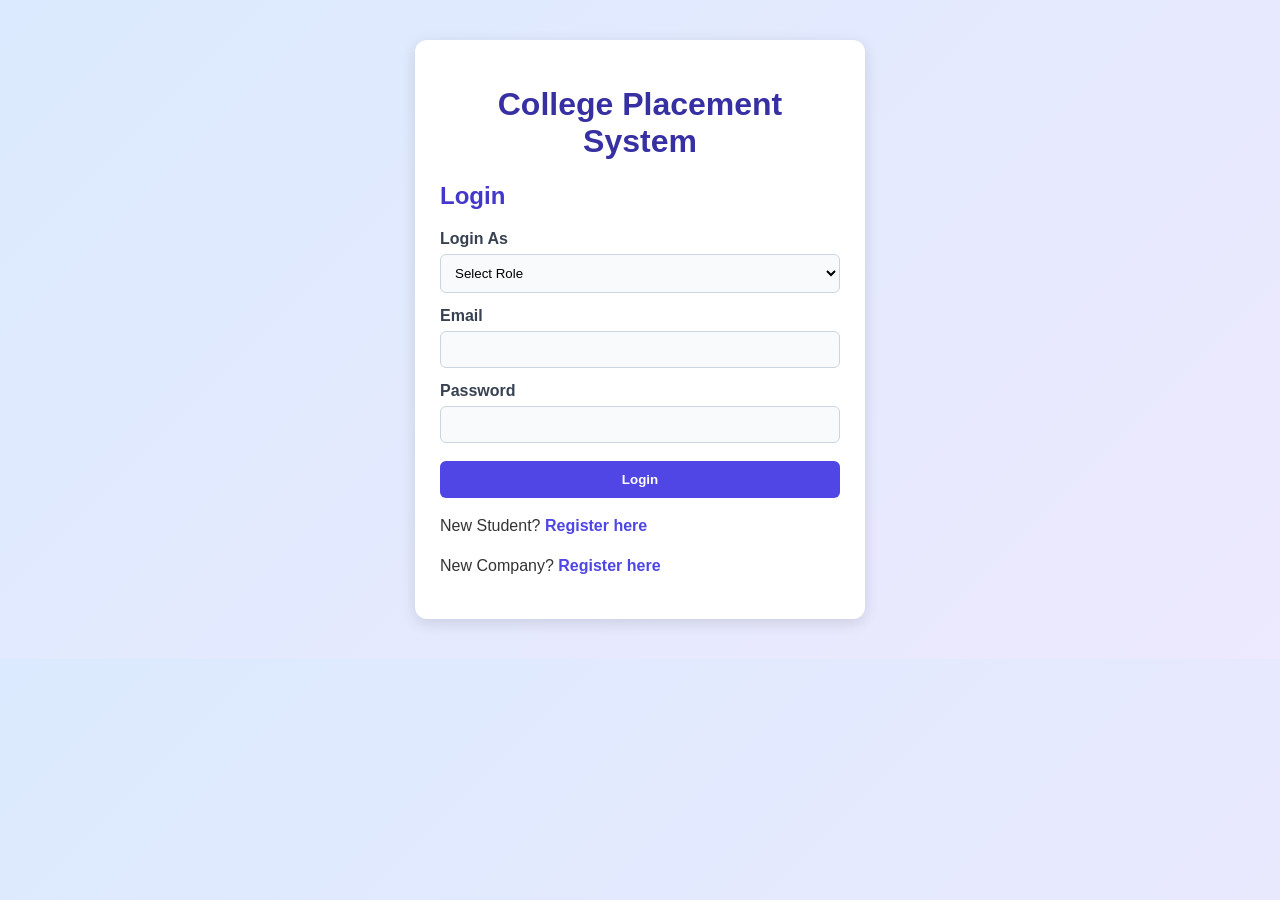
<file: index.html>
<!DOCTYPE html>
<html>
<head>
    <title>Placement Management System</title>
    <link rel="stylesheet" href="style.css">
</head>
<body>

    <div class="container">
        <h1>College Placement System</h1>
        <h2>Login</h2>

        <form id="loginForm">

            <label>Login As</label>
            <select id="userType" required>
                <option value="">Select Role</option>
                <option value="admin">Admin</option>
                <option value="student">Student</option>
                <option value="company">Company</option>
            </select>

            <label>Email</label>
            <input type="email" id="loginEmail" required>

            <label>Password</label>
            <input type="password" id="loginPassword" required>

            <button type="submit">Login</button>

        </form>

        <p id="message"></p>

        <p>New Student?
            <a href="student-register.html">Register here</a>
        </p>

        <p>New Company?
            <a href="company-register.html">Register here</a>
        </p>

        
    </div>

    <script src="script.js"></script>
</body>
</html>
</file>
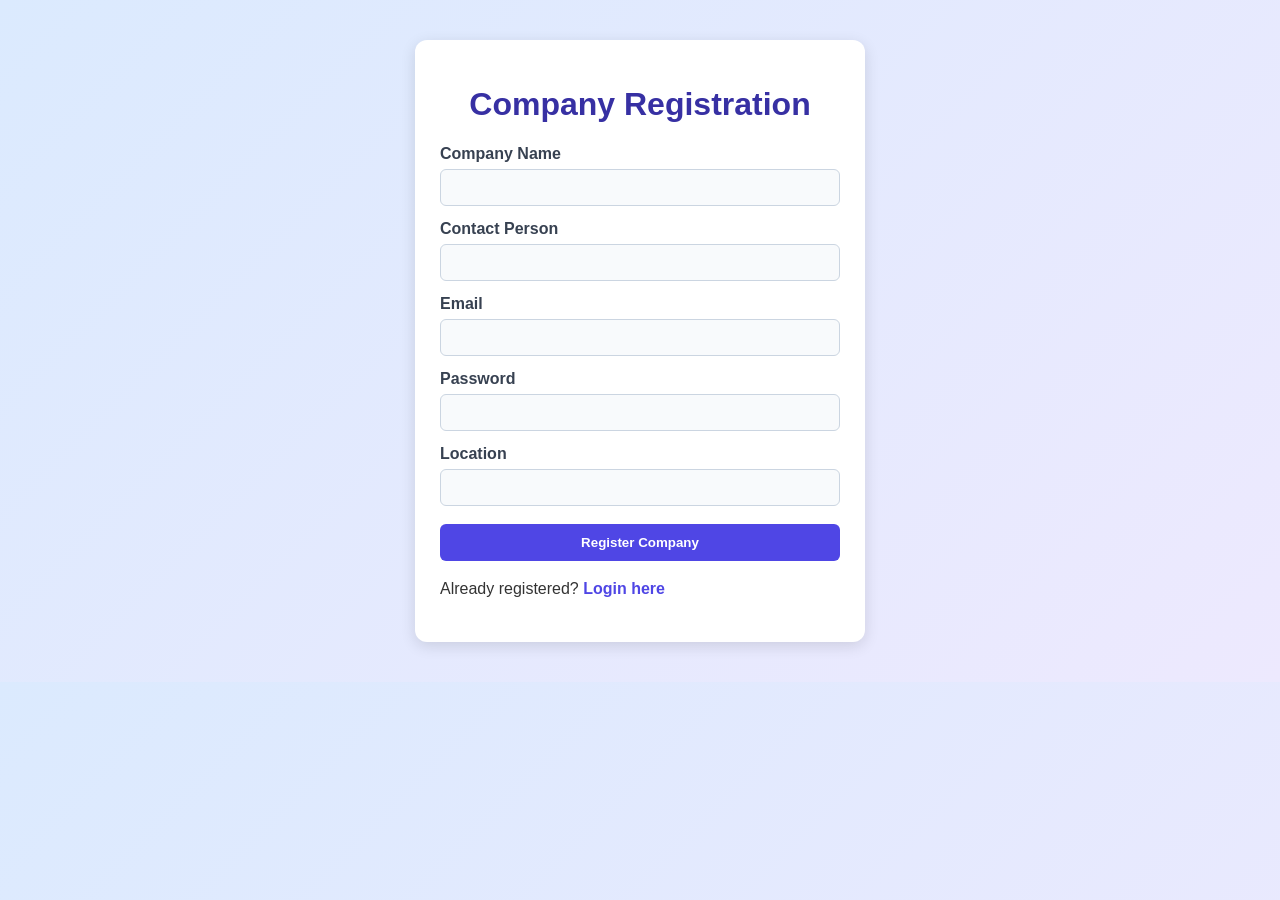
<file: company-register.html>
<!DOCTYPE html>
<html>
<head>
    <title>Company Registration</title>
    <link rel="stylesheet" href="style.css">
</head>
<body>

    <div class="container">
        <h1>Company Registration</h1>

        <form id="companyForm">

            <label>Company Name</label>
            <input type="text" id="companyName" required>

            <label>Contact Person</label>
            <input type="text" id="contactPerson" required>

            <label>Email</label>
            <input type="email" id="companyEmail" required>

            <label>Password</label>
            <input type="password" id="companyPassword" required>

            <label>Location</label>
            <input type="text" id="companyLocation" required>

            <button type="submit">Register Company</button>

        </form>

        <p id="message"></p>

        <p>Already registered?
            <a href="index.html">Login here</a>
        </p>
    </div>

    <script src="script.js"></script>
</body>
</html>
</file>
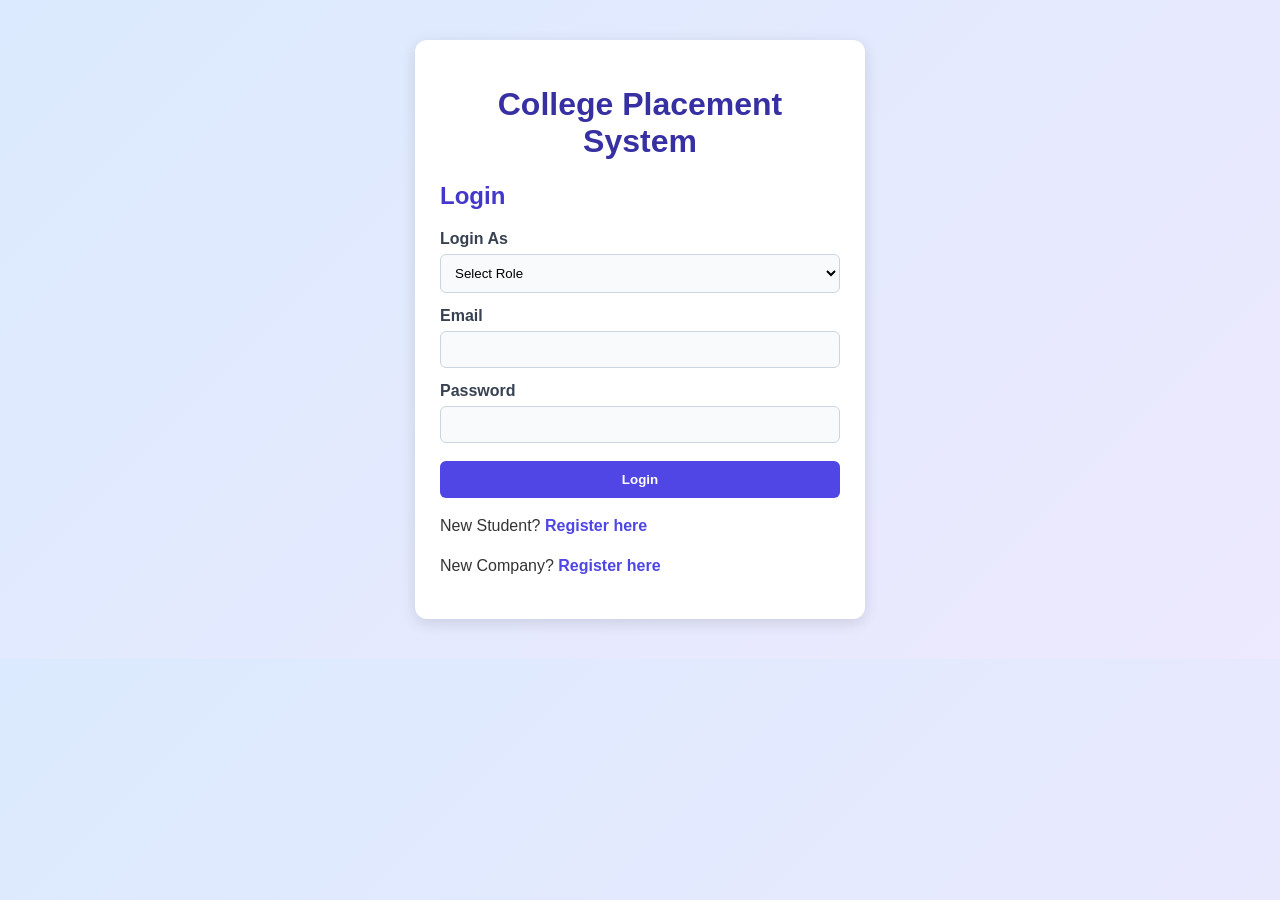
<file: dashboard.html>
<!DOCTYPE html>
<html>
<head>
    <title>Placement Dashboard</title>
    <link rel="stylesheet" href="style.css">
</head>
<body>

    <div class="page">

        <div class="topbar">
            <div>
                <h1>College Placement System</h1>
                <p id="welcome"></p>
            </div>

            <button id="logoutButton" class="small-button">
                Logout
            </button>
        </div>

        <!-- ADMIN DASHBOARD -->

        <div id="adminSection" class="hidden">

            <h2>Admin Dashboard</h2>

            <div id="adminStats" class="stats"></div>

            <h3>Registered Students</h3>
            <div id="adminStudents"></div>

            <h3>Registered Companies</h3>
            <div id="adminCompanies"></div>

            <h3>All Job Opportunities</h3>
            <div id="adminJobs"></div>

            <h3>All Applications</h3>
            <div id="adminApplications"></div>

        </div>

        <!-- STUDENT DASHBOARD -->

        <div id="studentSection" class="hidden">

            <h2>Student Dashboard</h2>

            <h3>My Profile</h3>
            <div id="studentProfile" class="panel"></div>

            <h3>Available Jobs</h3>
            <div id="availableJobs"></div>

            <h3>My Applications</h3>
            <div id="myApplications"></div>

        </div>

        <!-- COMPANY DASHBOARD -->

        <div id="companySection" class="hidden">

            <h2>Company Dashboard</h2>

            <h3>Company Profile</h3>
            <div id="companyProfile" class="panel"></div>

            <h3>Post a Job</h3>

            <div class="panel">

                <form id="jobForm">

                    <label>Job Title</label>
                    <input type="text" id="jobTitle" required>

                    <label>Job Description</label>
                    <textarea id="jobDescription" required></textarea>

                    <label>Package (LPA)</label>
                    <input type="number" id="jobPackage"
                           min="0" step="0.1" required>

                    <label>Eligible Branches</label>
                    <input type="text" id="jobBranches"
                           placeholder="Example: CSE, ECE" required>

                    <label>Minimum CGPA</label>
                    <input type="number" id="jobCgpa"
                           min="0" max="10" step="0.1" required>

                    <button type="submit">Post Job</button>

                </form>

            </div>

            <h3>My Job Posts</h3>
            <div id="companyJobs"></div>

            <h3>Student Applicants</h3>
            <div id="companyApplicants"></div>

        </div>

    </div>

    <script src="script.js"></script>
</body>
</html>
</file>
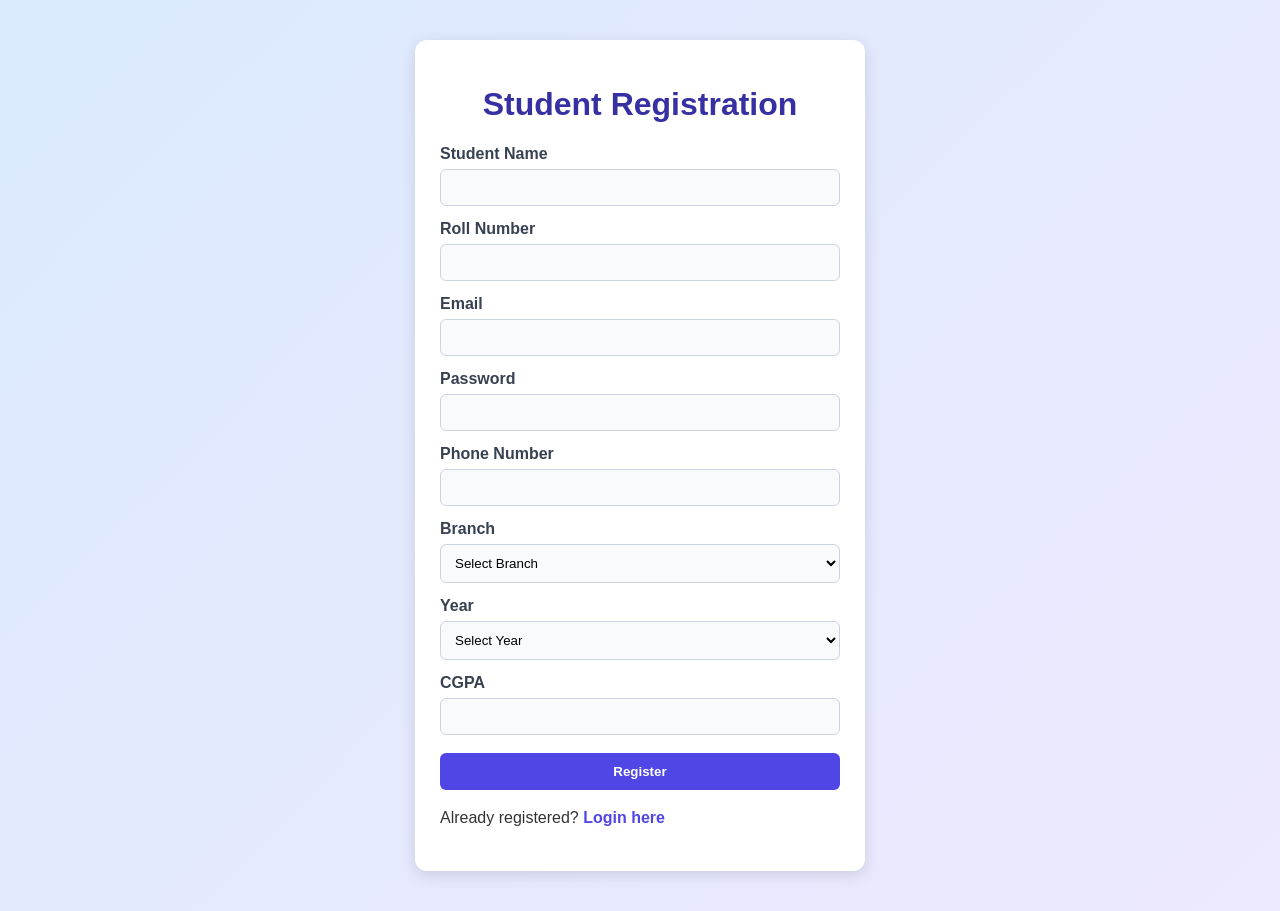
<file: student-register.html>
<!DOCTYPE html>
<html>
<head>
    <title>Student Registration</title>
    <link rel="stylesheet" href="style.css">
</head>
<body>

    <div class="container">
        <h1>Student Registration</h1>

        <form id="studentForm">

            <label>Student Name</label>
            <input type="text" id="studentName" required>

            <label>Roll Number</label>
            <input type="text" id="rollNumber" required>

            <label>Email</label>
            <input type="email" id="studentEmail" required>

            <label>Password</label>
            <input type="password" id="studentPassword" required>

            <label>Phone Number</label>
            <input type="tel" id="studentPhone" required>

            <label>Branch</label>
            <select id="studentBranch" required>
                <option value="">Select Branch</option>
                <option>CSE</option>
                <option>ECE</option>
                <option>EEE</option>
                <option>Mechanical</option>
                <option>Civil</option>
                <option>Other</option>
            </select>

            <label>Year</label>
            <select id="studentYear" required>
                <option value="">Select Year</option>
                <option>1st Year</option>
                <option>2nd Year</option>
                <option>3rd Year</option>
                <option>4th Year</option>
            </select>

            <label>CGPA</label>
            <input type="number" id="studentCgpa"
                   min="0" max="10" step="0.01" required>

            <button type="submit">Register</button>

        </form>

        <p id="message"></p>

        <p>Already registered?
            <a href="index.html">Login here</a>
        </p>
    </div>

    <script src="script.js"></script>
</body>
</html>
</file>
<file: style.css>
body {
    font-family: Arial, sans-serif;
    background: linear-gradient(135deg, #dbeafe, #ede9fe);
    margin: 0;
    color: #333;
}

/* Login and Registration Pages */

.container {
    background-color: white;
    width: 400px;
    max-width: 90%;
    margin: 40px auto;
    padding: 25px;
    border-radius: 12px;
    box-shadow: 0 4px 15px rgba(0, 0, 0, 0.12);
}

h1 {
    color: #3730a3;
    text-align: center;
}

h2 {
    color: #4338ca;
}

h3 {
    color: #4f46e5;
    border-bottom: 2px solid #ddd6fe;
    padding-bottom: 8px;
}

/* Dashboard */

.page {
    width: 90%;
    max-width: 1100px;
    margin: 25px auto;
    background: white;
    padding: 25px;
    border-radius: 12px;
    box-shadow: 0 4px 15px rgba(0, 0, 0, 0.12);
}

.topbar {
    display: flex;
    justify-content: space-between;
    align-items: center;
    background: #3730a3;
    color: white;
    padding: 15px 20px;
    border-radius: 8px;
}

.topbar h1 {
    color: white;
    text-align: left;
    margin: 0;
}

.topbar p {
    color: #e0e7ff;
}

/* Form Fields */

label {
    display: block;
    margin-top: 14px;
    font-weight: bold;
    color: #374151;
}

input, select, textarea {
    width: 100%;
    padding: 10px;
    margin-top: 6px;
    box-sizing: border-box;
    border: 1px solid #cbd5e1;
    border-radius: 6px;
    background-color: #f8fafc;
}

input:focus, select:focus, textarea:focus {
    outline: none;
    border: 1px solid #6366f1;
    box-shadow: 0 0 4px #a5b4fc;
}

/* Buttons */

button {
    background: #4f46e5;
    color: white;
    padding: 11px;
    border: none;
    border-radius: 6px;
    width: 100%;
    margin-top: 18px;
    cursor: pointer;
    font-weight: bold;
}

button:hover {
    background: #3730a3;
}

.small-button {
    width: auto;
    margin: 0;
    padding: 10px 18px;
    background: #ef4444;
}

.small-button:hover {
    background: #dc2626;
}

.action-button {
    width: auto;
    margin: 3px;
    padding: 8px 12px;
    background: #16a34a;
}

.action-button:hover {
    background: #15803d;
}

/* Links */

a {
    color: #4f46e5;
    font-weight: bold;
    text-decoration: none;
}

a:hover {
    color: #7c3aed;
    text-decoration: underline;
}

p {
    line-height: 1.5;
}

/* Admin Dashboard Statistics */

.stats {
    display: flex;
    flex-wrap: wrap;
    gap: 15px;
    margin: 20px 0;
}

.stat {
    background: linear-gradient(135deg, #4f46e5, #7c3aed);
    color: white;
    padding: 20px;
    min-width: 140px;
    border-radius: 10px;
    text-align: center;
    flex: 1;
}

.stat strong {
    display: block;
    font-size: 28px;
    color: white;
    margin-bottom: 5px;
}

/* Profile and Job Sections */

.panel, .card {
    background: #f5f3ff;
    padding: 16px;
    margin: 12px 0;
    border: 1px solid #ddd6fe;
    border-radius: 8px;
}

.demo {
    background: #eef2ff;
    padding: 14px;
    margin-top: 20px;
    border-left: 4px solid #4f46e5;
    border-radius: 5px;
}

/* Tables */

.table-wrap {
    overflow-x: auto;
}

table {
    width: 100%;
    border-collapse: collapse;
    margin: 12px 0 22px;
    background: white;
}

th {
    background: #4338ca;
    color: white;
    padding: 12px;
    text-align: left;
}

td {
    border: 1px solid #e5e7eb;
    padding: 11px;
    text-align: left;
}

tr:nth-child(even) {
    background: #f5f3ff;
}

tr:hover {
    background: #e0e7ff;
}

/* Messages */

#message {
    color: #dc2626;
    text-align: center;
    font-weight: bold;
}

.empty {
    background: #fef3c7;
    color: #92400e;
    padding: 12px;
    border-radius: 6px;
}

/* Hide Sections */

.hidden {
    display: none;
}

/* Mobile View */

@media (max-width: 600px) {

    .page {
        width: auto;
        margin: 10px;
        padding: 14px;
    }

    .topbar {
        gap: 10px;
    }

    .stats {
        flex-direction: column;
    }

    table {
        font-size: 13px;
    }
}
</file>
